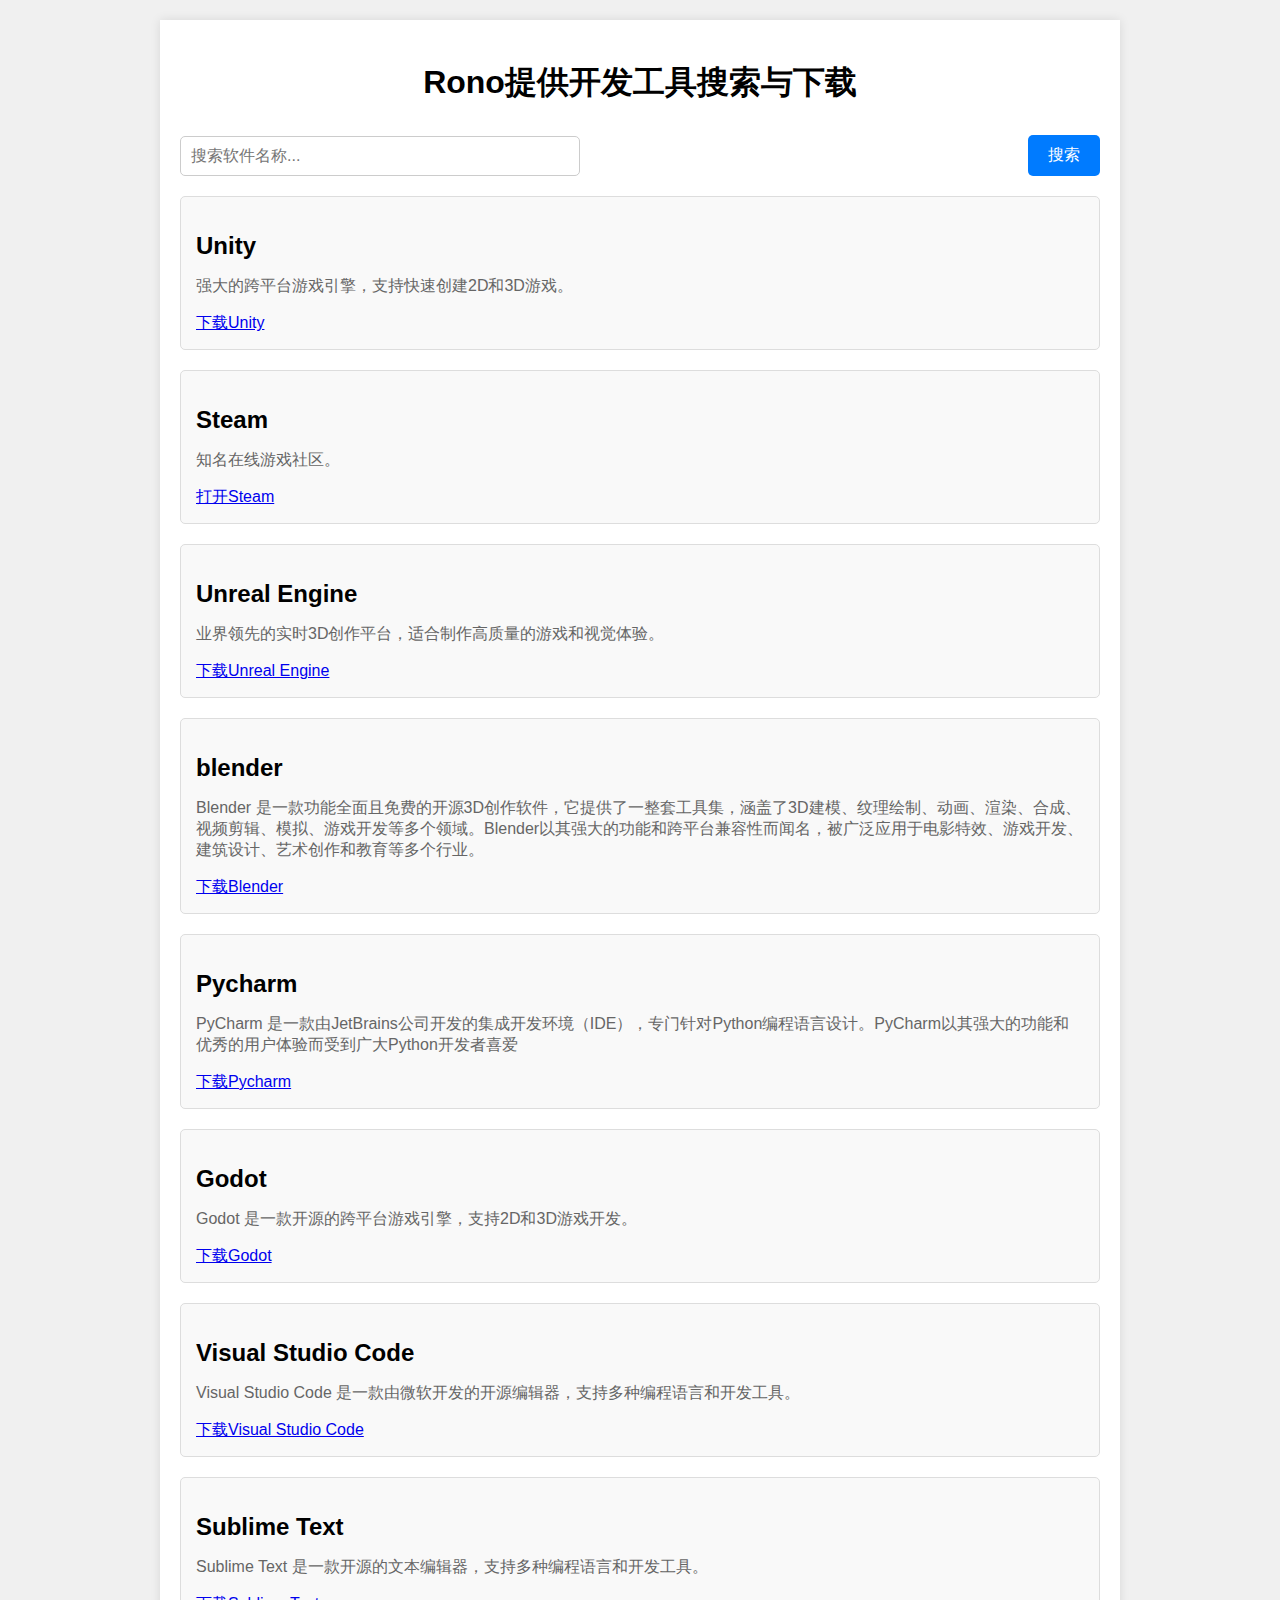
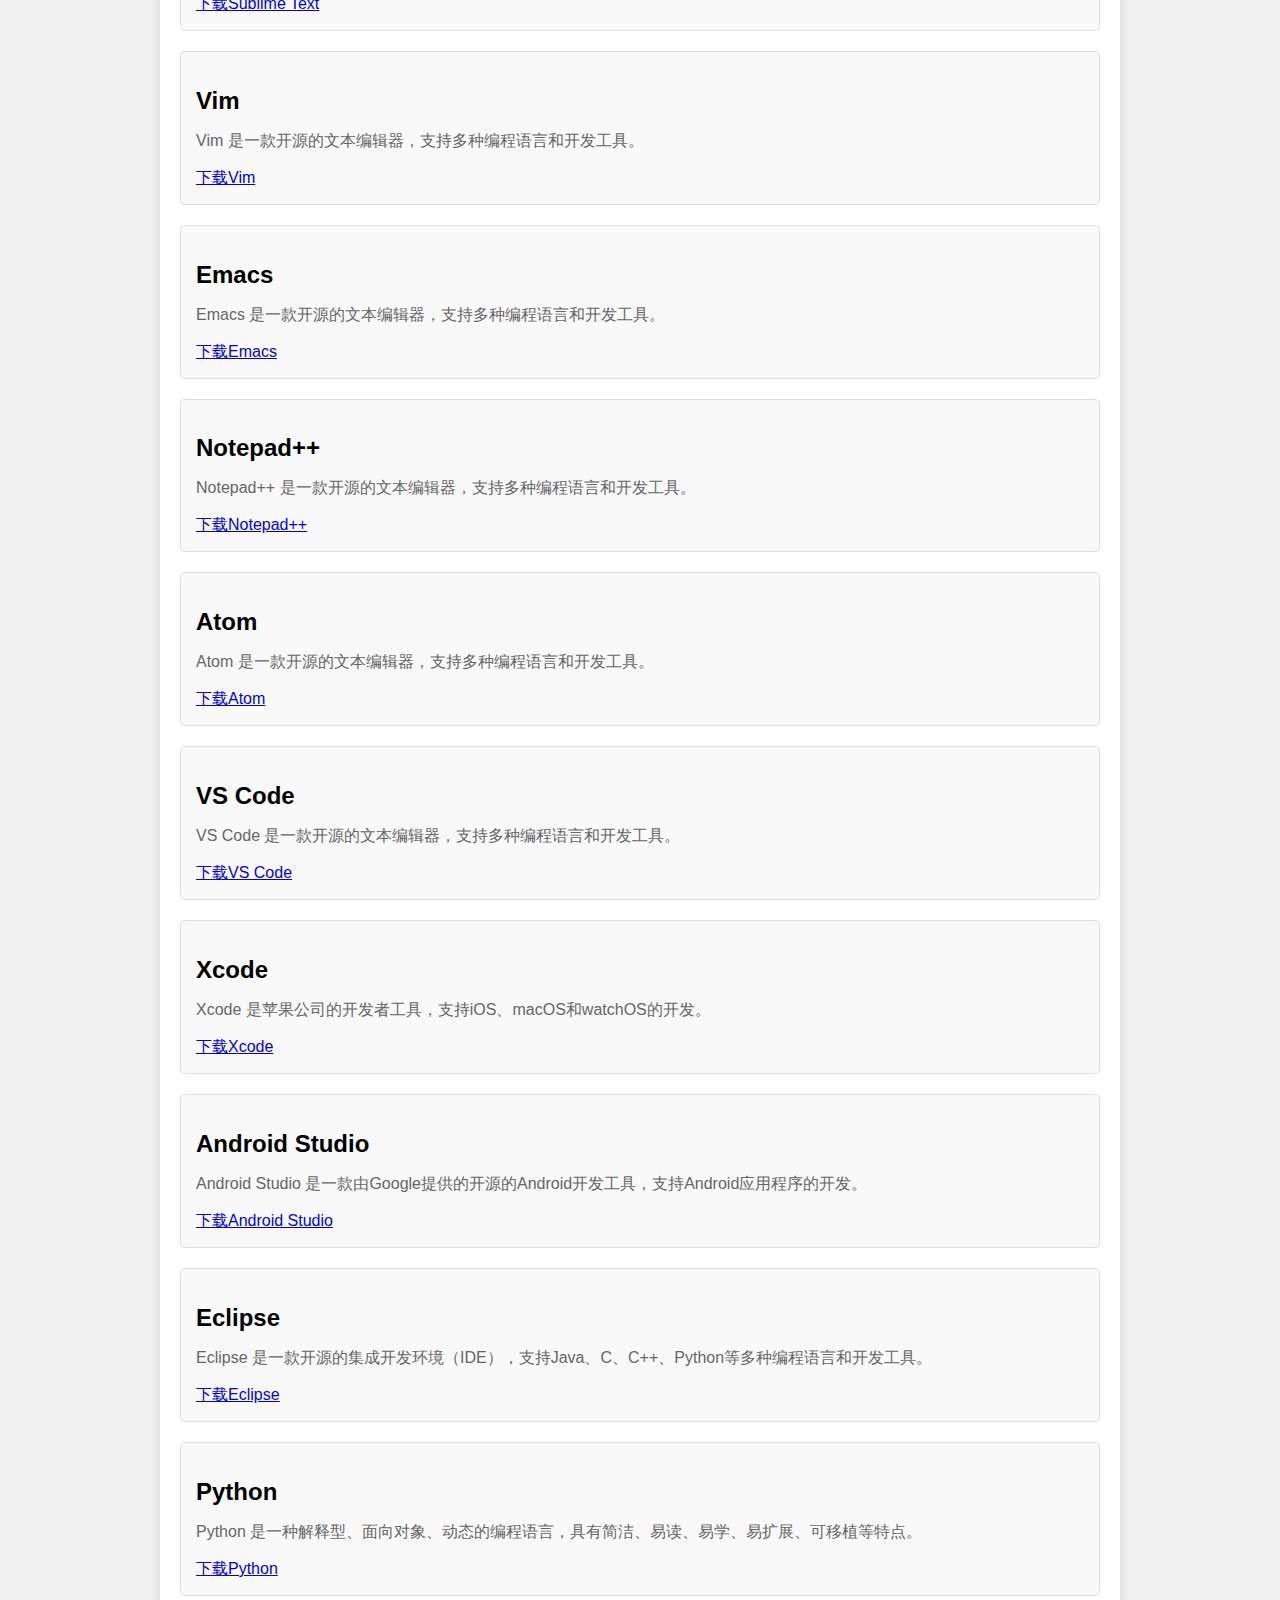
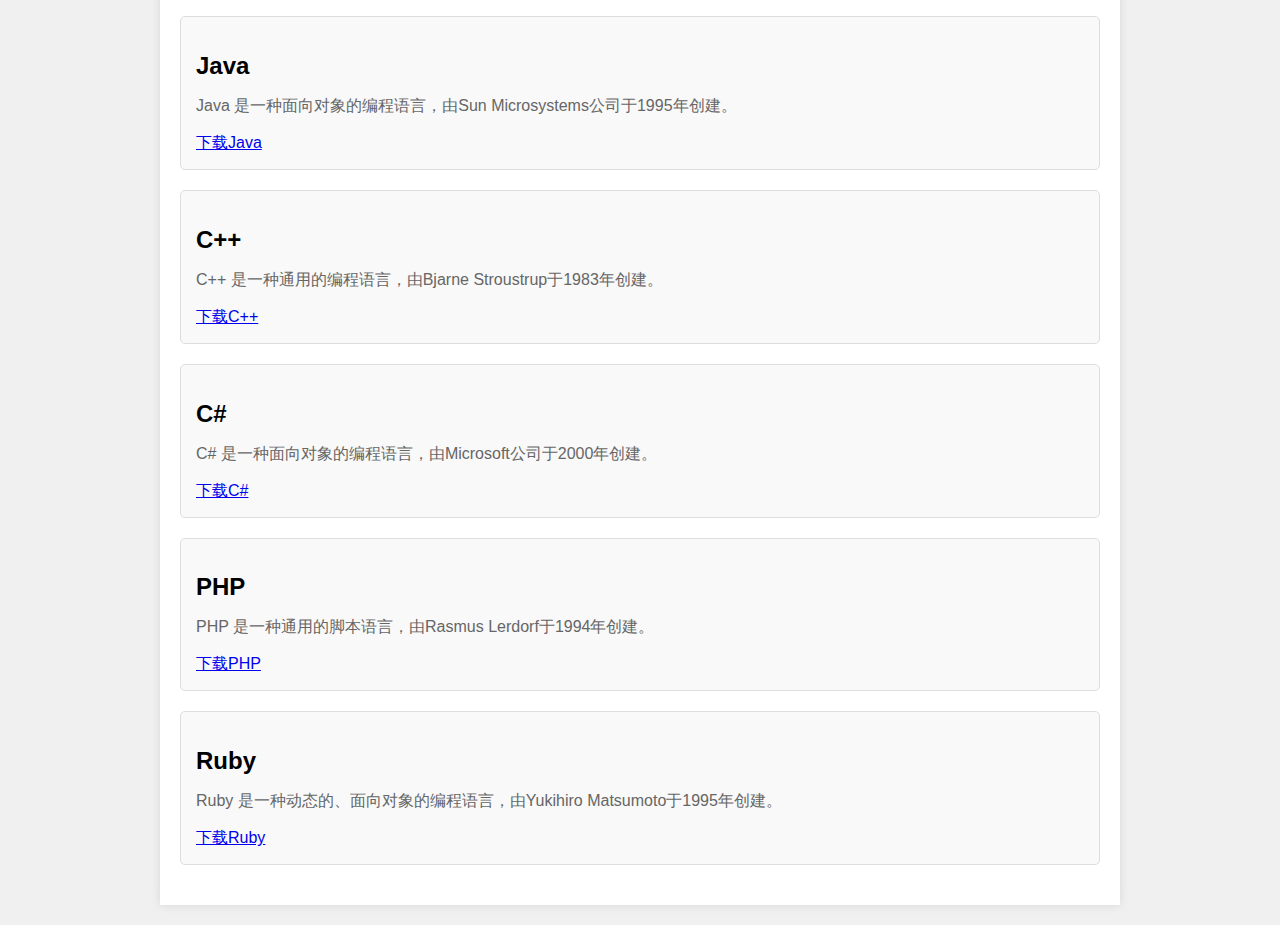
<file: Rono/index.html>
<!DOCTYPE html>
<html lang="zh">
<head>
    <meta charset="UTF-8">
    <meta name="viewport" content="width=device-width, initial-scale=1.0">
    <title>Rono工具下载站点</title>
    <style>
        * {
            box-sizing: border-box;
        }
        body {
            font-family: Arial, sans-serif;
            margin: 0;
            padding: 20px;
            background-color: #f0f0f0;
        }
        .container {
            max-width: 960px;
            margin: 0 auto;
            padding: 20px;
            background-color: #ffffff;
            box-shadow: 0 0 10px rgba(0, 0, 0, 0.1);
        }
        h1 {
            text-align: center;
            margin-bottom: 30px;
        }
        .search-container {
            display: flex;
            align-items: center;
            justify-content: space-between;
            margin-bottom: 20px;
        }
        #search-bar {
            width: 100%;
            max-width: 400px;
            padding: 10px;
            margin-right: 10px;
            font-size: 16px;
            border: 1px solid #ccc;
            border-radius: 5px;
        }
        button {
            padding: 10px 20px;
            background-color: #007BFF;
            color: #fff;
            border: none;
            border-radius: 5px;
            cursor: pointer;
            font-size: 16px;
        }
        button:hover {
            background-color: #0056b3;
        }
        ul {
            list-style-type: none;
            padding: 0;
        }
        li {
            margin-bottom: 20px;
            border: 1px solid #ddd;
            border-radius: 5px;
            padding: 15px;
            background-color: #f9f9f9;
        }
        .title {
            font-weight: bold;
            margin-bottom: 5px;
        }
        .description {
            color: #666;
        }
        @media screen and (max-width: 600px) {
            .container {
                padding: 10px;
            }
            #search-bar,
            button {
                width: 100%;
                margin: 0;
            }
            .search-container {
                flex-direction: column;
            }
        }
    </style>
    <script>
        document.addEventListener('DOMContentLoaded', function() {
            const searchBar = document.getElementById('search-bar');
            const searchButton = document.getElementById('search-button');
            const items = document.querySelectorAll('.software-item');

            searchButton.addEventListener('click', function() {
                const searchTerm = searchBar.value.trim().toLowerCase();
                items.forEach(item => {
                    const title = item.querySelector('.title').textContent.toLowerCase();
                    if (title.includes(searchTerm)) {
                        item.style.display = 'block';
                    } else {
                        item.style.display = 'none';
                    }
                });
            });
        });
    </script>
</head>
<body>
    <div class="container">
        <h1>Rono提供开发工具搜索与下载</h1>
        <div class="search-container">
            <input type="text" id="search-bar" placeholder="搜索软件名称...">
            <button id="search-button">搜索</button>
        </div>
        <ul id="software-list">
            <li class="software-item">
                <h2 class="title">Unity</h2>
                <p class="description">强大的跨平台游戏引擎，支持快速创建2D和3D游戏。</p>
                <a href="https://unity.cn/releases" target="_blank">下载Unity</a>
            </li>
            <li class="software-item">
                <h2 class="title">Steam</h2>
                <p class="description">知名在线游戏社区。</p>
                <a href="https://store.steampowered.com/" target="_blank">打开Steam</a>
            </li>
            <li class="software-item">
                <h2 class="title">Unreal Engine</h2>
                <p class="description">业界领先的实时3D创作平台，适合制作高质量的游戏和视觉体验。</p>
                <a href="https://www.unrealengine.com/zh-CN/download" target="_blank">下载Unreal Engine</a>
            </li>
            <li class="software-item">
                <h2 class="title">blender</h2>
                <p class="description">Blender 是一款功能全面且免费的开源3D创作软件，它提供了一整套工具集，涵盖了3D建模、纹理绘制、动画、渲染、合成、视频剪辑、模拟、游戏开发等多个领域。Blender以其强大的功能和跨平台兼容性而闻名，被广泛应用于电影特效、游戏开发、建筑设计、艺术创作和教育等多个行业。</p>
                <a href="https://www.unrealengine.com/en-US/download" target="_blank">下载Blender</a>
            </li>
            <li class="software-item">
                <h2 class="title">Pycharm</h2>
                <p class="description">PyCharm 是一款由JetBrains公司开发的集成开发环境（IDE），专门针对Python编程语言设计。PyCharm以其强大的功能和优秀的用户体验而受到广大Python开发者喜爱</p>
                <a href="https://download-cdn.jetbrains.com.cn/python/pycharm-community-2024.1.1.exe" target="_blank">下载Pycharm</a>
            </li>
            <li class="software-item">
                <h2 class="title">Godot</h2>
                <p class="description">Godot 是一款开源的跨平台游戏引擎，支持2D和3D游戏开发。</p>
                <a href="https://godotengine.org/download" target="_blank">下载Godot</a>
            </li>
            <li class="software-item">
                <h2 class="title">Visual Studio Code</h2>
                <p class="description">Visual Studio Code 是一款由微软开发的开源编辑器，支持多种编程语言和开发工具。</p>
                <a href="https://code.visualstudio.com/download" target="_blank">下载Visual Studio Code</a>
            </li>
            <li class="software-item">
                <h2 class="title">Sublime Text</h2>
                <p class="description">Sublime Text 是一款开源的文本编辑器，支持多种编程语言和开发工具。</p>
                <a href="https://www.sublimetext.com/3" target="_blank">下载Sublime Text</a>
            </li>
            <li class="software-item">
                <h2 class="title">Vim</h2>
                <p class="description">Vim 是一款开源的文本编辑器，支持多种编程语言和开发工具。</p>
                <a href="https://www.vim.org/download.php" target="_blank">下载Vim</a>
            </li>
            <li class="software-item">
                <h2 class="title">Emacs</h2>
                <p class="description">Emacs 是一款开源的文本编辑器，支持多种编程语言和开发工具。</p>
                <a href="https://www.gnu.org/software/emacs/download.html" target="_blank">下载Emacs</a>
            </li>
            <li class="software-item">
                <h2 class="title">Notepad++</h2>
                <p class="description">Notepad++ 是一款开源的文本编辑器，支持多种编程语言和开发工具。</p>
                <a href="https://notepad-plus-plus.org/downloads/" target="_blank">下载Notepad++</a>
            </li>
            <li class="software-item">
                <h2 class="title">Atom</h2>
                <p class="description">Atom 是一款开源的文本编辑器，支持多种编程语言和开发工具。</p>
                <a href="https://atom.io/download/windows" target="_blank">下载Atom</a>
            </li>
            <li class="software-item">
                <h2 class="title">VS Code</h2>
                <p class="description">VS Code 是一款开源的文本编辑器，支持多种编程语言和开发工具。</p>
                <a href="https://code.visualstudio.com/download" target="_blank">下载VS Code</a>
            </li>
            <li class="software-item">
                <h2 class="title">Xcode</h2>
                <p class="description">Xcode 是苹果公司的开发者工具，支持iOS、macOS和watchOS的开发。</p>
                <a href="https://developer.apple.com/xcode/download/" target="_blank">下载Xcode</a>
            </li>
            <li class="software-item">
                <h2 class="title">Android Studio</h2>
                <p class="description">Android Studio 是一款由Google提供的开源的Android开发工具，支持Android应用程序的开发。</p>
                <a href="https://developer.android.com/studio" target="_blank">下载Android Studio</a>
            </li>
            <li class="software-item">
                <h2 class="title">Eclipse</h2>
                <p class="description">Eclipse 是一款开源的集成开发环境（IDE），支持Java、C、C++、Python等多种编程语言和开发工具。</p>
                <a href="https://www.eclipse.org/downloads/" target="_blank">下载Eclipse</a>
            </li>
            <li class="software-item">
                <h2 class="title">Python</h2>
                <p class="description">Python 是一种解释型、面向对象、动态的编程语言，具有简洁、易读、易学、易扩展、可移植等特点。</p>
                <a href="https://www.python.org/downloads/" target="_blank">下载Python</a>
            </li>
            <li class="software-item">
                <h2 class="title">Java</h2>
                <p class="description">Java 是一种面向对象的编程语言，由Sun Microsystems公司于1995年创建。</p>
                <a href="https://www.oracle.com/java/technologies/javase-downloads.html" target="_blank">下载Java</a>
            </li>
            <li class="software-item">
                <h2 class="title">C++</h2>
                <p class="description">C++ 是一种通用的编程语言，由Bjarne Stroustrup于1983年创建。</p>
                <a href="https://www.cplusplus.com/download/" target="_blank">下载C++</a>
            </li>
            <li class="software-item">
                <h2 class="title">C#</h2>
                <p class="description">C# 是一种面向对象的编程语言，由Microsoft公司于2000年创建。</p>
                <a href="https://dotnet.microsoft.com/download/dotnet/6.0" target="_blank">下载C#</a>
            </li>
            <li class="software-item">
                <h2 class="title">PHP</h2>
                <p class="description">PHP 是一种通用的脚本语言，由Rasmus Lerdorf于1994年创建。</p>
                <a href="https://www.php.net/downloads.php" target="_blank">下载PHP</a>
            </li>
            <li class="software-item">
                <h2 class="title">Ruby</h2>
                <p class="description">Ruby 是一种动态的、面向对象的编程语言，由Yukihiro Matsumoto于1995年创建。</p>
                <a href="https://www.ruby-lang.org/en/downloads/" target="_blank">下载Ruby</a>
            </li>
            <!-- 更多软件条目... -->
        </ul>
    </div>
</body>
</html>
</file>
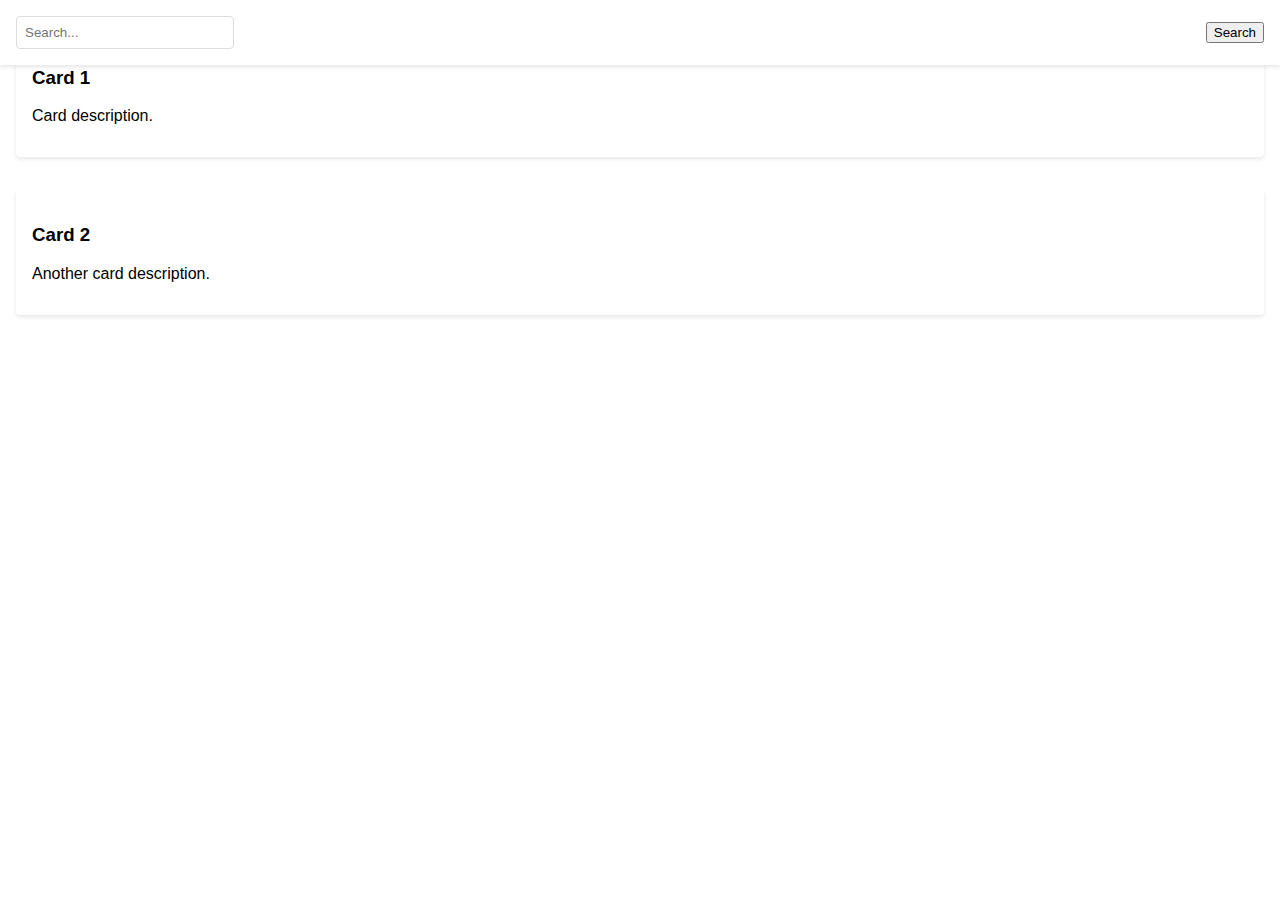
<file: Rono/Cards.html>
<!DOCTYPE html>
<html lang="en">
<head>
    <meta charset="UTF-8">
    <meta name="viewport" content="width=device-width, initial-scale=1.0">
    <title> 卡片中心</title>
    <style>
        body {
            font-family: Arial, sans-serif;
            margin: 0;
            padding: 0;
        }

        .header {
            background-color: #fff;
            box-shadow: 0 2px 4px rgba(0, 0, 0, 0.1);
            display: flex;
            justify-content: space-between;
            align-items: center;
            padding: 1rem;
            position: fixed;
            top: 0;
            left: 0;
            right: 0;
            z-index: 100;
        }
        
        #searchInput {
            padding: 0.5rem;
            border-radius: 4px;
            border: 1px solid #ddd;
            width: 200px;
        }
        
        .card {
            margin: 2rem 1rem;
            padding: 1rem;
            background-color: #fff;
            box-shadow: 0 2px 4px rgba(0, 0, 0, 0.1);
            border-radius: 4px;
            cursor: pointer;
            transition: transform 0.2s;
        }
        
        .card:hover {
            transform: translateY(-2px);
        }
        
        #backToTopBtn {
            display: none;
            position: fixed;
            bottom: 20px;
            right: 20px;
            background-color: #5bc0de;
            color: white;
            border: none;
            border-radius: 4px;
            padding: 10px 20px;
            cursor: pointer;
            opacity: 0.7;
            transition: opacity 0.2s;
        }
        
        #backToTopBtn:hover {
            opacity: 1;
        }
        
        @media screen and (max-width: 600px) {
            #searchInput {
                width: 100%;
                margin-bottom: 1rem;
            }
        }
    </style>
</head>
<body>

<!-- 顶部搜索栏 -->
<div class="header">
    <input type="text" id="searchInput" placeholder="Search...">
    <button id="searchBtn">Search</button>
    <button id="backToTopBtn" onclick="scrollToTop()">Back to Top</button>
</div>

<!-- 工具卡片容器 -->
<div class="cards-container">
    <div class="card" onclick="window.open('https://example.com')">
        <h3>Card 1</h3>
        <p>Card description.</p>
    </div>
    <div class="card" onclick="window.open('https://example.org')">
        <h3>Card 2</h3>
        <p>Another card description.</p>
    </div>
    <!-- 更多卡片... -->
</div>

<script>
    function scrollToTop() {
        window.scrollTo({ top: 0, behavior: 'smooth' });
    }

    // Optional: Show back to top button when scrolling down
    window.onscroll = function() {
        var scrollPosition = document.body.scrollTop || document.documentElement.scrollTop;
        var backButton = document.getElementById("backToTopBtn");
        if (scrollPosition > 200) {
            backButton.style.display = "block";
        } else {
            backButton.style.display = "none";
        }
    };
</script>

</body>
</html>
</file>
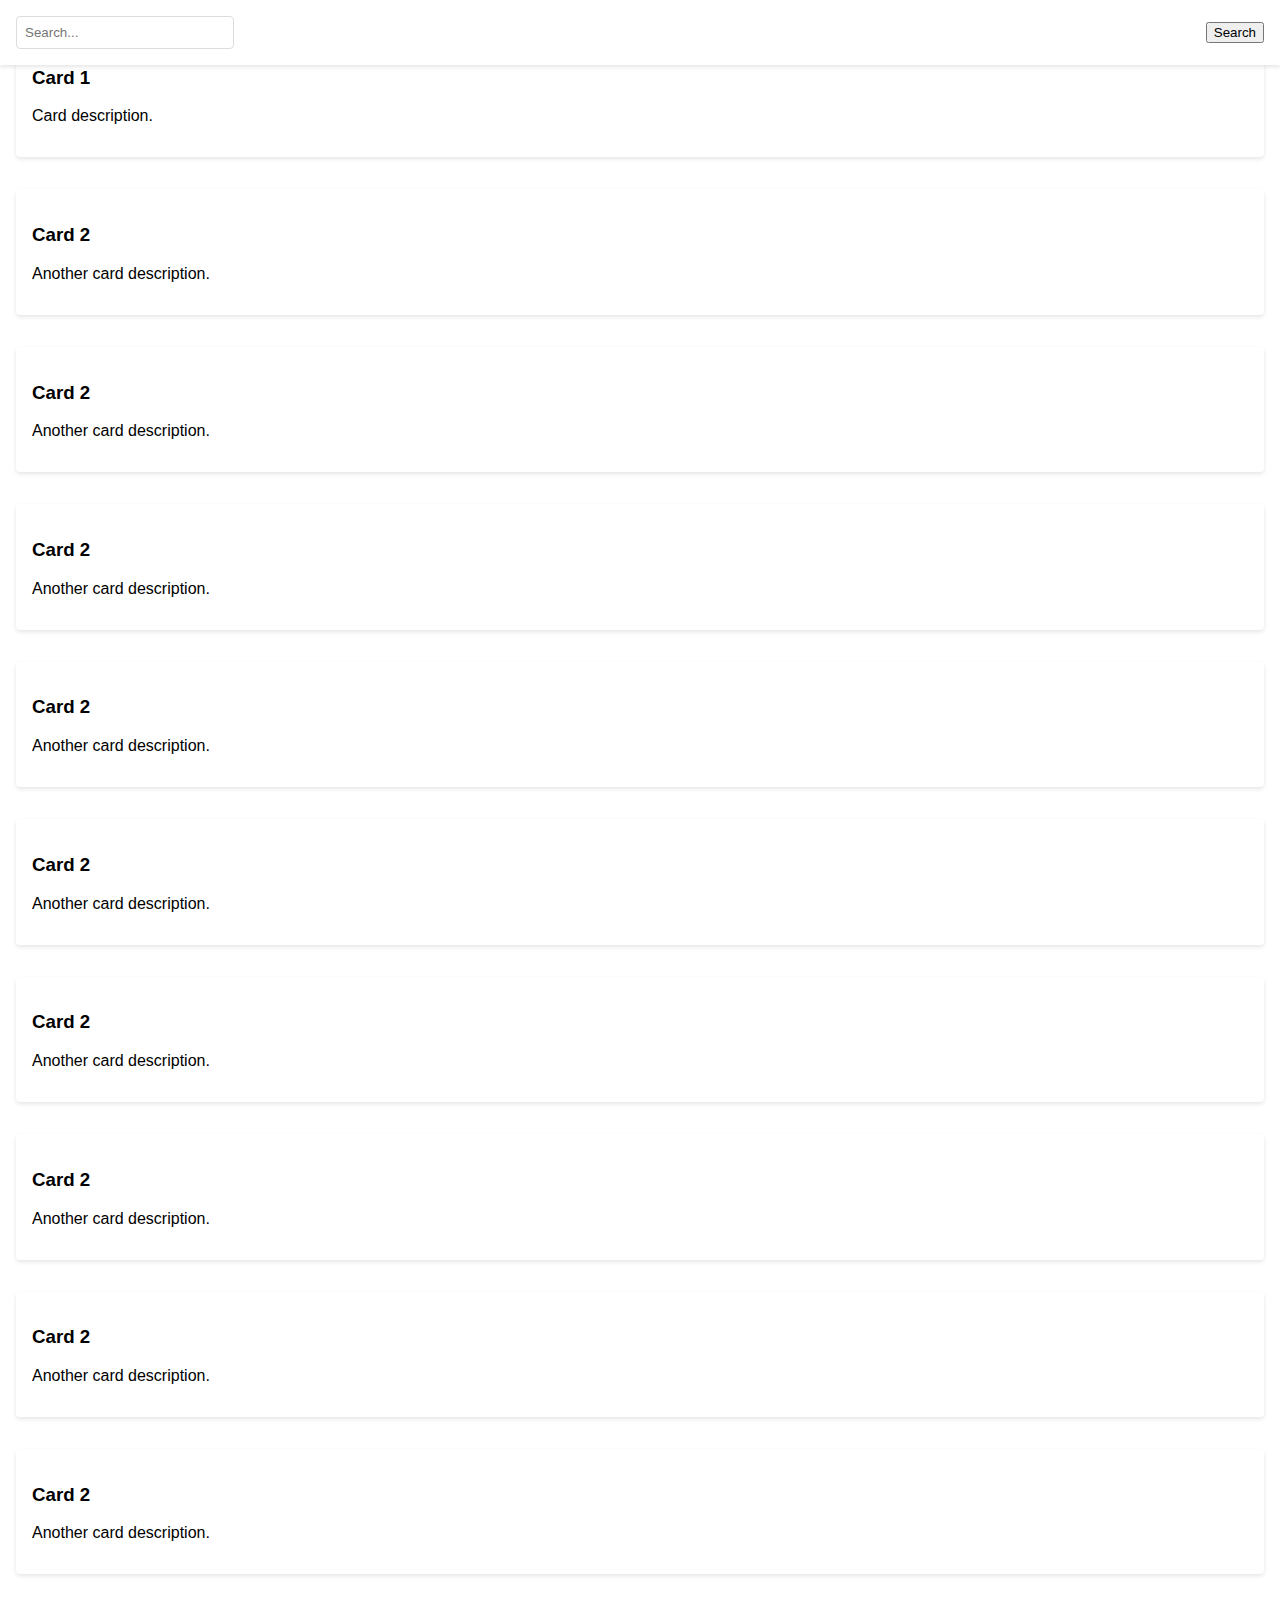
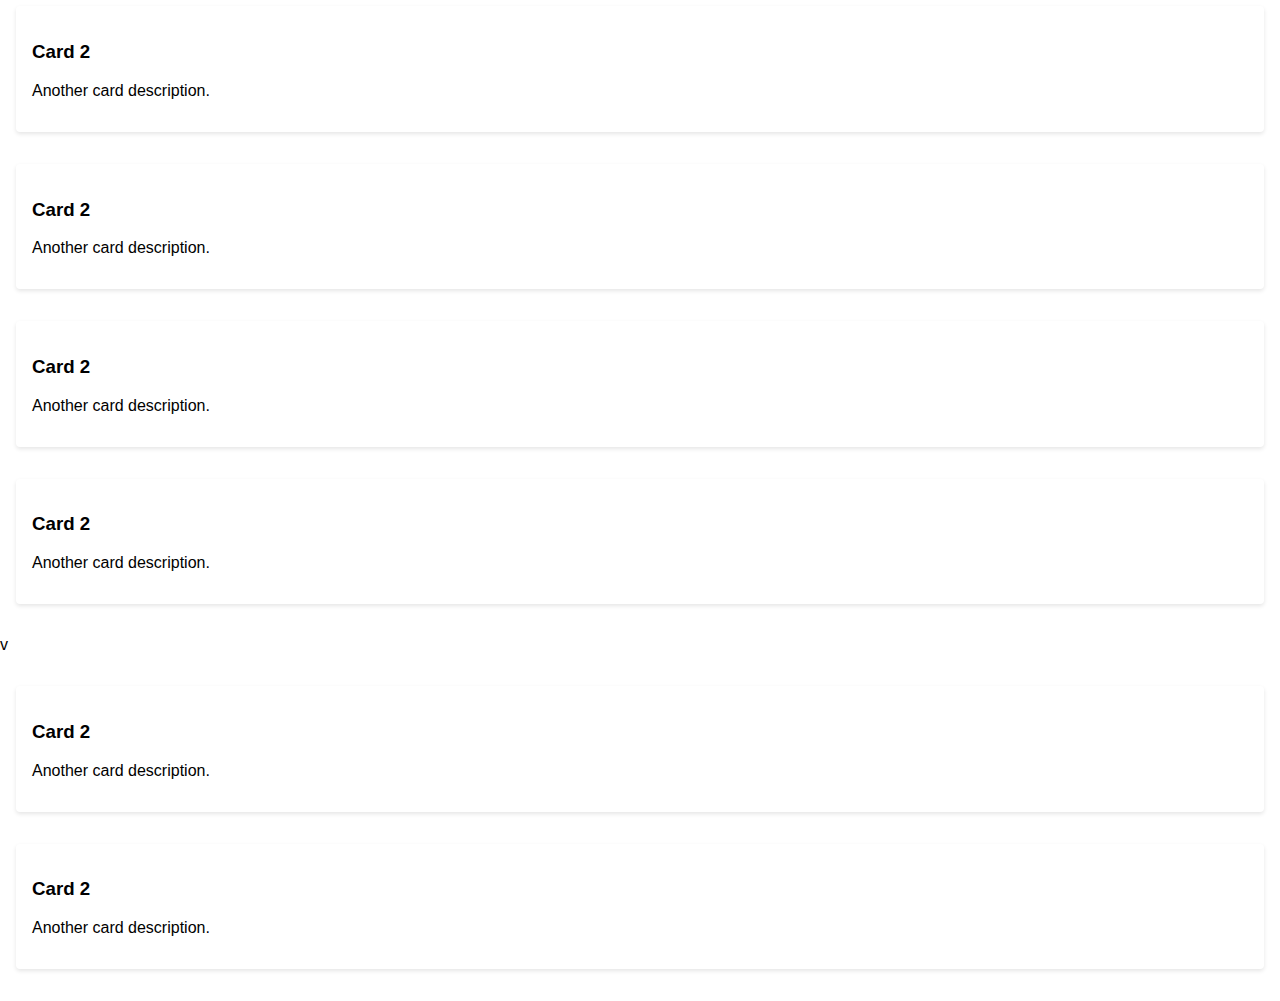
<file: Rono/cards.html>
<!DOCTYPE html>
<html lang="en">
<head>
    <meta charset="UTF-8">
    <meta name="viewport" content="width=device-width, initial-scale=1.0">
    <title> 卡片中心</title>
    <style>
        body {
            font-family: Arial, sans-serif;
            margin: 0;
            padding: 0;
        }

        .header {
            background-color: #fff;
            box-shadow: 0 2px 4px rgba(0, 0, 0, 0.1);
            display: flex;
            justify-content: space-between;
            align-items: center;
            padding: 1rem;
            position: fixed;
            top: 0;
            left: 0;
            right: 0;
            z-index: 100;
        }
        
        #searchInput {
            padding: 0.5rem;
            border-radius: 4px;
            border: 1px solid #ddd;
            width: 200px;
        }
        
        .card {
            margin: 2rem 1rem;
            padding: 1rem;
            background-color: #fff;
            box-shadow: 0 2px 4px rgba(0, 0, 0, 0.1);
            border-radius: 4px;
            cursor: pointer;
            transition: transform 0.2s;
        }
        
        .card:hover {
            transform: translateY(-2px);
        }
        
        #backToTopBtn {
            display: none;
            position: fixed;
            bottom: 20px;
            right: 20px;
            background-color: #5bc0de;
            color: white;
            border: none;
            border-radius: 4px;
            padding: 10px 20px;
            cursor: pointer;
            opacity: 0.7;
            transition: opacity 0.2s;
        }
        
        #backToTopBtn:hover {
            opacity: 1;
        }
        
        @media screen and (max-width: 600px) {
            #searchInput {
                width: 100%;
                margin-bottom: 1rem;
            }
        }
    </style>
</head>
<body>

<!-- 顶部搜索栏 -->
<div class="header">
    <input type="text" id="searchInput" placeholder="Search...">
    <button id="searchBtn">Search</button>
    <button id="backToTopBtn" onclick="scrollToTop()">Back to Top</button>
</div>

<!-- 工具卡片容器 -->
<div class="cards-container">
    <div class="card" onclick="window.open('https://example.com')">
        <h3>Card 1</h3>
        <p>Card description.</p>
    </div>
    <div class="card" onclick="window.open('https://example.org')">
        <h3>Card 2</h3>
        <p>Another card description.</p>
    </div>
    <div class="card" onclick="window.open('https://example.org')">
        <h3>Card 2</h3>
        <p>Another card description.</p>
    </div>
    <div class="card" onclick="window.open('https://example.org')">
        <h3>Card 2</h3>
        <p>Another card description.</p>
    </div>
    <div class="card" onclick="window.open('https://example.org')">
        <h3>Card 2</h3>
        <p>Another card description.</p>
    </div>
    <div class="card" onclick="window.open('https://example.org')">
        <h3>Card 2</h3>
        <p>Another card description.</p>
    </div>
    <div class="card" onclick="window.open('https://example.org')">
        <h3>Card 2</h3>
        <p>Another card description.</p>
    </div>
    <div class="card" onclick="window.open('https://example.org')">
        <h3>Card 2</h3>
        <p>Another card description.</p>
    </div>
    <div class="card" onclick="window.open('https://example.org')">
        <h3>Card 2</h3>
        <p>Another card description.</p>
    </div>
    <div class="card" onclick="window.open('https://example.org')">
        <h3>Card 2</h3>
        <p>Another card description.</p>
    </div>
    <div class="card" onclick="window.open('https://example.org')">
        <h3>Card 2</h3>
        <p>Another card description.</p>
    </div>
    <div class="card" onclick="window.open('https://example.org')">
        <h3>Card 2</h3>
        <p>Another card description.</p>
    </div>
    <div class="card" onclick="window.open('https://example.org')">
        <h3>Card 2</h3>
        <p>Another card description.</p>
    </div>
    <div class="card" onclick="window.open('https://example.org')">
        <h3>Card 2</h3>
        <p>Another card description.</p>
    </div>
    v<div class="card" onclick="window.open('https://example.org')">
        <h3>Card 2</h3>
        <p>Another card description.</p>
    </div>
    <div class="card" onclick="window.open('https://example.org')">
        <h3>Card 2</h3>
        <p>Another card description.</p>
    </div>
    
    <!-- 更多卡片... -->
</div>

<script>
    function scrollToTop() {
        window.scrollTo({ top: 0, behavior: 'smooth' });
    }

    // Optional: Show back to top button when scrolling down
    window.onscroll = function() {
        var scrollPosition = document.body.scrollTop || document.documentElement.scrollTop;
        var backButton = document.getElementById("backToTopBtn");
        if (scrollPosition > 200) {
            backButton.style.display = "block";
        } else {
            backButton.style.display = "none";
        }
    };
</script>

</body>
</html>
</file>
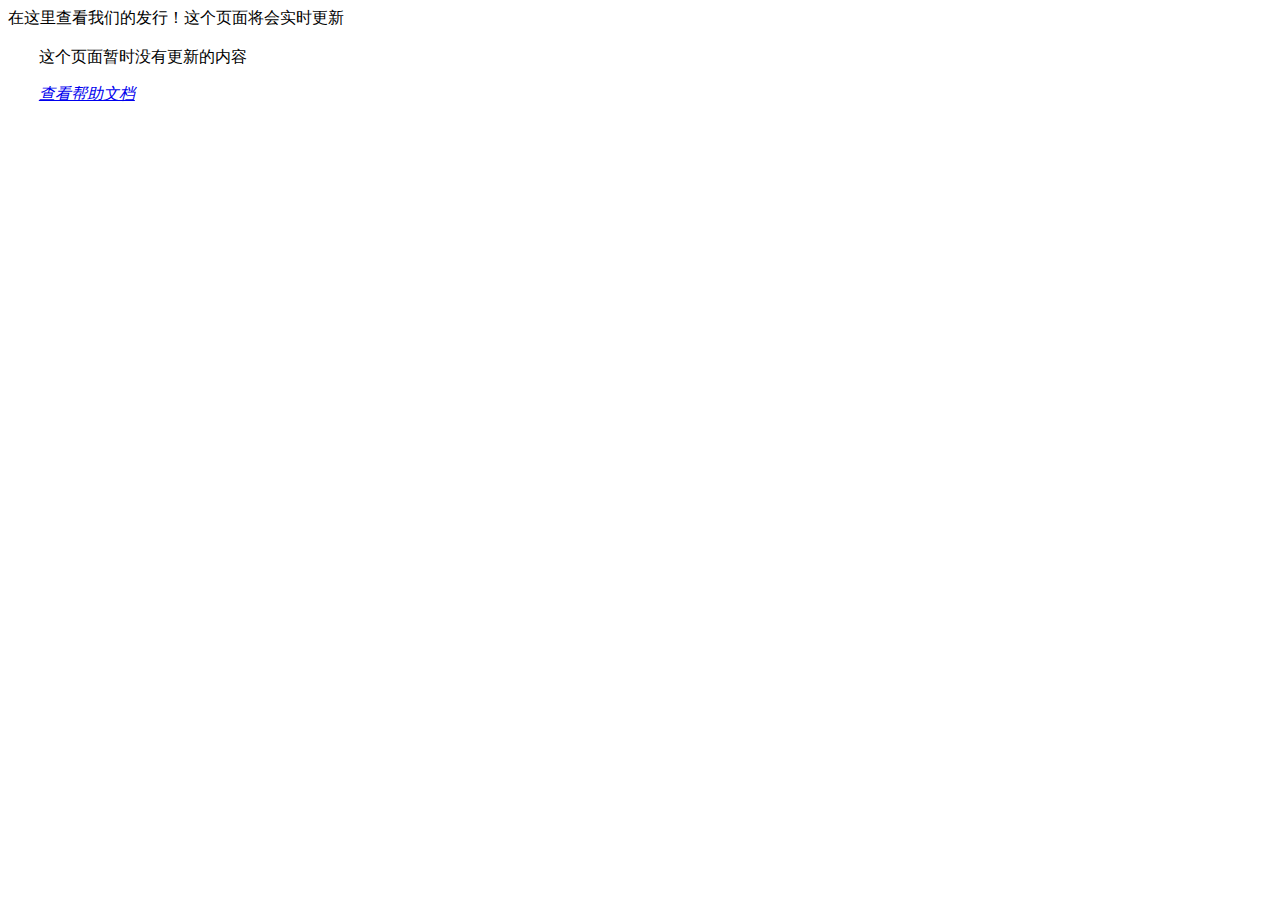
<file: Rono/RonoDiscovery - Apps&Services.html>
<!doctype html>
<html>
<head>
<meta charset="utf-8">
<title>络野发行-应用&服务</title>
</head>

<body>

<li>在这里查看我们的发行！这个页面将会实时更新</li>
<table width="100%" border="0" cellpadding="0" summary="在这里查看我们的发行！这个页面将会实时更新">
  <tbody>
    <tr>
      <td>&nbsp;</td>
      <td><p>&nbsp;这个页面暂时没有更新的内容</p>
      <p>&nbsp;<em><a href="HELP/HELP.html">查看帮助文档</a></em></p></td>
      <td>&nbsp;</td>
    </tr>
  </tbody>
</table>
</body>
</html>
</file>
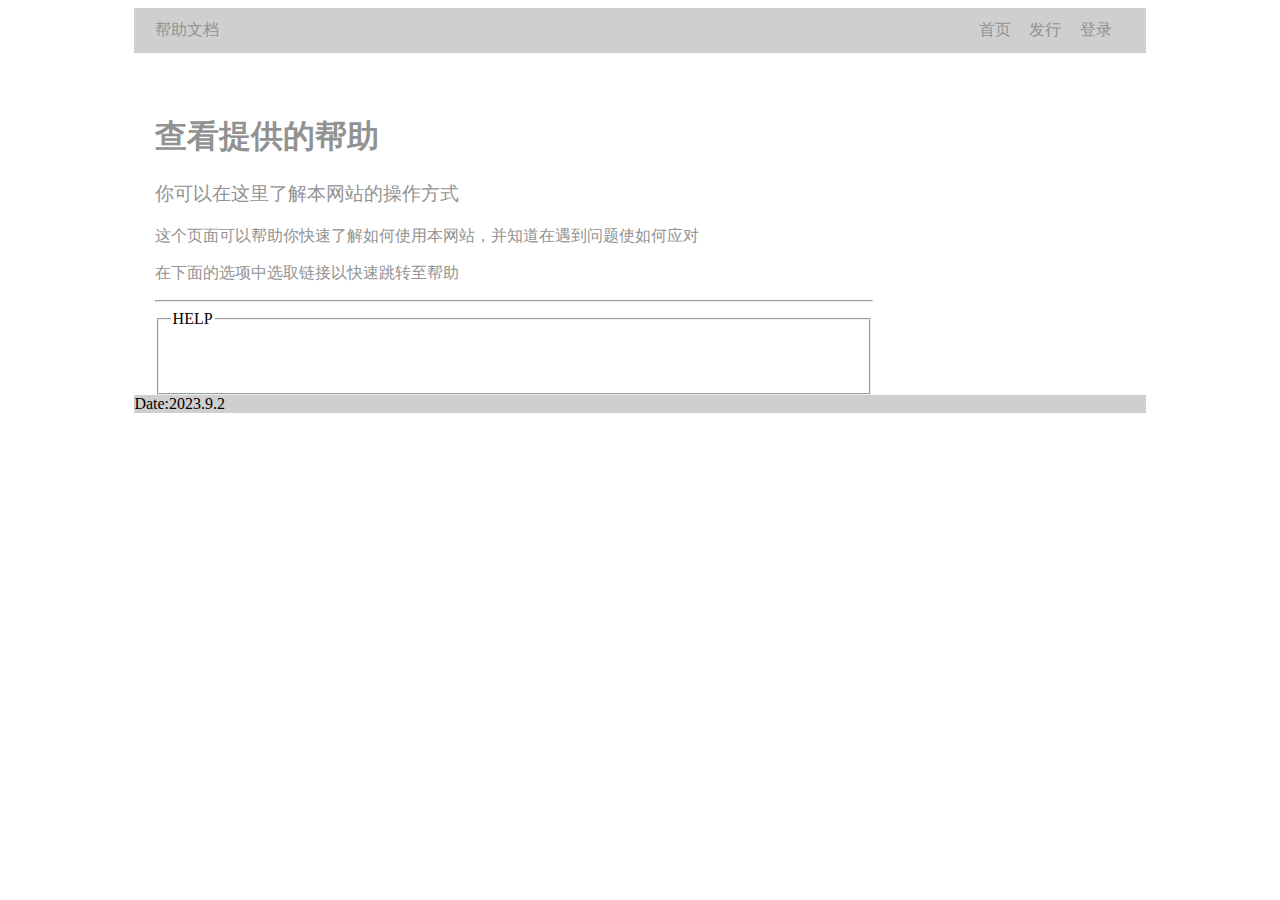
<file: Rono/HELP/HELP.html>
<!doctype html>
<html>
<head>
<meta charset="utf-8">
<meta name="viewport" content="width=device-width, initial-scale=1">
<title>查看所需的帮助</title>
<link href="BlogPostAssets/styles/blogPostStyle.css" rel="stylesheet" type="text/css">
<!--The following script tag downloads a font from the Adobe Edge Web Fonts server for use within the web page. We recommend that you do not modify it.--><script>var __adobewebfontsappname__="dreamweaver"</script><script src="http://use.edgefonts.net/montserrat:n4:default;source-sans-pro:n2:default.js" type="text/javascript"></script>
</head>

<body>
<div id="mainwrapper">
  <header> 
    <!--**************************************************************************
    Header starts here. It contains Logo and 3 navigation links. 
    ****************************************************************************-->
    <div id="logo">
      <!-- <img src="logoImage.png" alt="sample logo"> -->
      <!-- Company Logo text -->
      帮助文档&nbsp;</div>
    <nav> <a href="../index.html">首页</a> <a href="../RonoDiscovery - Apps&Services.html">发行</a><a href="../index.html">&nbsp;登录</a></nav>
  </header>
  <div id="content">
    <div class="notOnDesktop"> 
      <!-- This search box is displayed only in mobile and tablet laouts and not in desktop layouts -->
      <input type="text" placeholder="Search">
    </div>
    <section id="mainContent"> 
      <!--************************************************************************
    Main Blog content starts here
    ****************************************************************************-->
      <h1>
        <!-- Blog title -->
        查看提供的帮助</h1>
      <h3>
        <!-- Tagline -->
你可以在这里了解本网站的操作方式&nbsp;</h3>
      <div id="bannerImage"></div>
      <p>这个页面可以帮助你快速了解如何使用本网站，并知道在遇到问题使如何应对&nbsp; </p>
      <p> 在下面的选项中选取链接以快速跳转至帮助&nbsp;</p>
      <hr>
      <fieldset>
        <legend>HELP</legend>
        <p>&nbsp;</p>
      </fieldset>
<aside id="authorInfo"> 
        <!-- The author information is contained here -->
      </aside>
    </section>
    
  </div>
  <div id="footerbar">
    <label for="date">Date:2023.9.2</label>
<!-- Small footerbar at the bottom --></div>
</div>
</body>
</html>
</file>
<file: Rono/HELP/BlogPostAssets/styles/blogPostStyle.css>
@charset "UTF-8";
#mainwrapper header {
	/*Header */
	background-color: rgba(208,207,207,1.00);
	overflow: auto;
	font-family: montserrat, sans-serif;
	font-style: normal;
	font-weight: 400;
}
#mainwrapper header #logo {
	/* Company Logo text */
	width: 28%;
	float: left;
	padding-left: 2%;
	padding-top: 12px;
	padding-bottom: 12px;
	color: rgba(146,146,146,1.00);
}
#mainwrapper header nav {
	/*Nav bar containing links in header */
	text-align: right;
	padding-top: 12px;
	padding-bottom: 12px;
	padding-right: 2%;
	width: 68%;
	float: left;
	color: rgba(146,146,146,1.00);
}
header nav a {
	/* Links in header */
	padding-right: 2%;
}
#content #mainContent h1, #content #mainContent h2 {
	/* Styling for main headings */
	color: rgba(146,146,146,1.00);
}
#content #mainContent h3 {
	/*Captions ot Taglines */
	font-family: source-sans-pro, sans-serif;
	font-style: normal;
	font-weight: 200;
	color: rgba(146,146,146,1.00);
}
#content #mainContent #bannerImage {
	/*Container for main banner image */
	width: 100%;
	background-color: rgba(208,207,207,1.00);
}
#content #mainContent p {
	/* All paragraphs under maincontent */
	color: rgba(146,146,146,1.00);
	font-family: source-sans-pro, sans-serif;
	font-style: normal;
	font-weight: 200;
	text-align: justify;
}
#content #mainContent #authorInfo {
	/* Author info section */
	background-color: rgba(208,207,207,1.00);
}
#content #mainContent #authorInfo h2, #content #mainContent #authorInfo p {
	color: rgba(255,255,255,1.00);
	padding-left: 2%;
	padding-top: 11px;
}
#content #mainContent #authorInfo p {
	color: rgba(255,255,255,1.00);
	padding-left: 2%;
	padding-top: 0px;
	padding-bottom: 11px;
	padding-right: 2%;
}
footer article {
	/* Footer articles */
	width: 46%;
	float: left;
	padding-left: 2%;
	padding-right: 2%;
	text-align: justify;
	font-family: source-sans-pro, sans-serif;
	font-style: normal;
	font-weight: 200;
	color: rgba(146,146,146,1.00);
}
footer article h3 {
	/* Footer article titles */
	text-align: center;
	font-family: montserrat, sans-serif;
	font-style: normal;
	font-weight: 400;
}
#mainContent {
	/* Container for the blog post in individal blog view */
	padding-left: 2%;
	width: 71%;
	float: left;
	padding-right: 2%;
	padding-top: 41px;
}
#mainwrapper #content #sidebar {
	/* Sidebar*/
	width: 19%;
	padding-left: 2%;
	padding-right: 2%;
	float: left;
	background-color: rgba(246,246,246,1.00);
	margin-top: 150px;
	padding-top: 32px;
}
#mainwrapper {
	/* Container of all content */
	width: 80%;
	overflow: auto;
	margin-left: 10%;
}
#content #sidebar input {
	/* Search box in sidebar */
	width: 98%;
	height: 32px;
}
#content #sidebar #adimage {
	/* Container for Image in sidebar */
	width: 100%;
	background-color: rgba(208,207,207,1.00);
	margin-top: 46px;
	float: none;
	overflow: auto;
}
nav ul li {
	list-style-type: none;
	padding-top: 8px;
	padding-bottom: 8px;
}
nav ul {
	padding-left: 0%;
}
nav ul li a {
	color: rgba(146,146,146,1.00);
	text-decoration: none;
}
#footerbar {
	/* Footer bar at the bottom of the page */
	height: 18px;
	clear: both;
	background-color: rgba(208,207,207,1.00);
	width: 100%;
}
footer {
	/* Container for footer artices */
	width: 71%;
	padding-left: 2%;
	padding-right: 2%;
}
.notOnDesktop {
	/*element to be displayed only in mobile view and tabet view */
	display: none;
}
#mainContent #bannerImage img {
	/* Actual banner image */
	width: 100%;
}
#sidebar #adimage img {
	/* Image in sidebar */
	width: 100%;
	float: left;
}
#mainwrapper header nav a {
	/* Links in header */
	color: rgba(146,146,146,1.00);
	text-decoration: none;
}

/* Tablet view */
@media screen and (max-width:769px) {
.notOnDesktop {
	/* Search box shown only in mobile view and Tablet view */
	display: block;
	text-align: right;
	padding-right: 8px;
	padding-top: 8px;
	padding-bottom: 8px;
	width: 96%;
}
#content .notOnDesktop input {
	height: 28px;
}
#mainContent {
	/* Container for the blog post */
	padding-top: 0px;
	float: none;
	width: 96%;
}
#sidebar input {
	/* Search box in sidebar */
	display: none;
}
#mainwrapper #content #sidebar {
	/* Sidebar*/
	float: none;
	width: 92%;
	padding-top: 13px;
	overflow: auto;
	margin-top: 3px;
	margin-left: 2%;
	padding-bottom: 13px;
}
#content #sidebar #adimage {
	/* Image in sidebar */
	width: 60%;
	margin-top: 0px;
	float: left;
}
#content #sidebar nav {
	/* Navigation links in sidebar */
	width: 36%;
	float: left;
	padding-left: 4%;
}
#sidebar nav ul {
	margin-top: 0px;
}
footer {
	/* Footer region */
	width: 96%;
	padding-left: 2%;
	padding-right: 2%;
}
#content footer article {
	/*Each footer article */
	width: 46%;
}
#mainwrapper header {
	/* Header */
	width: 100%;
}
}

/* Mobile view */
@media screen and (max-width:480px) {
#mainwrapper header #logo {
	/* Company Logo text in header */
	width: 96%;
	margin-left: 2%;
}
#mainwrapper header nav {
	/*navigation links in header */
	text-align: center;
	background-color: rgba(255,255,255,1.00);
	width: 98%;
}
#content #sidebar #adimage {
	/* Container for image in sidebar */
	width: 100%;
}
#content #sidebar nav {
	/* Navigation bar for links in sidebar */
	width: 96%;
	padding-top: 7px;
}
#sidebar nav ul li {
	display: inline-block;
	width: 32%;
	text-align: center;
}
#mainwrapper #content #sidebar {
	/* sidebar */
	padding-bottom: 0px;
}
#content .notOnDesktop {
	/* Search box shown only in mobile and tablet view */
	width: 100%;
	text-align: center;
	padding-left: 0px;
	padding-right: 0px;
}
#content .notOnDesktop input {
	width: 80%;
	text-align: center;
}
#content #mainContent h3 {
	/* Title under maincontent, if any */
	font-size: 14px;
}
#content footer article {
	/* Each foter article */
	width: 96%;
}
}
</file>
